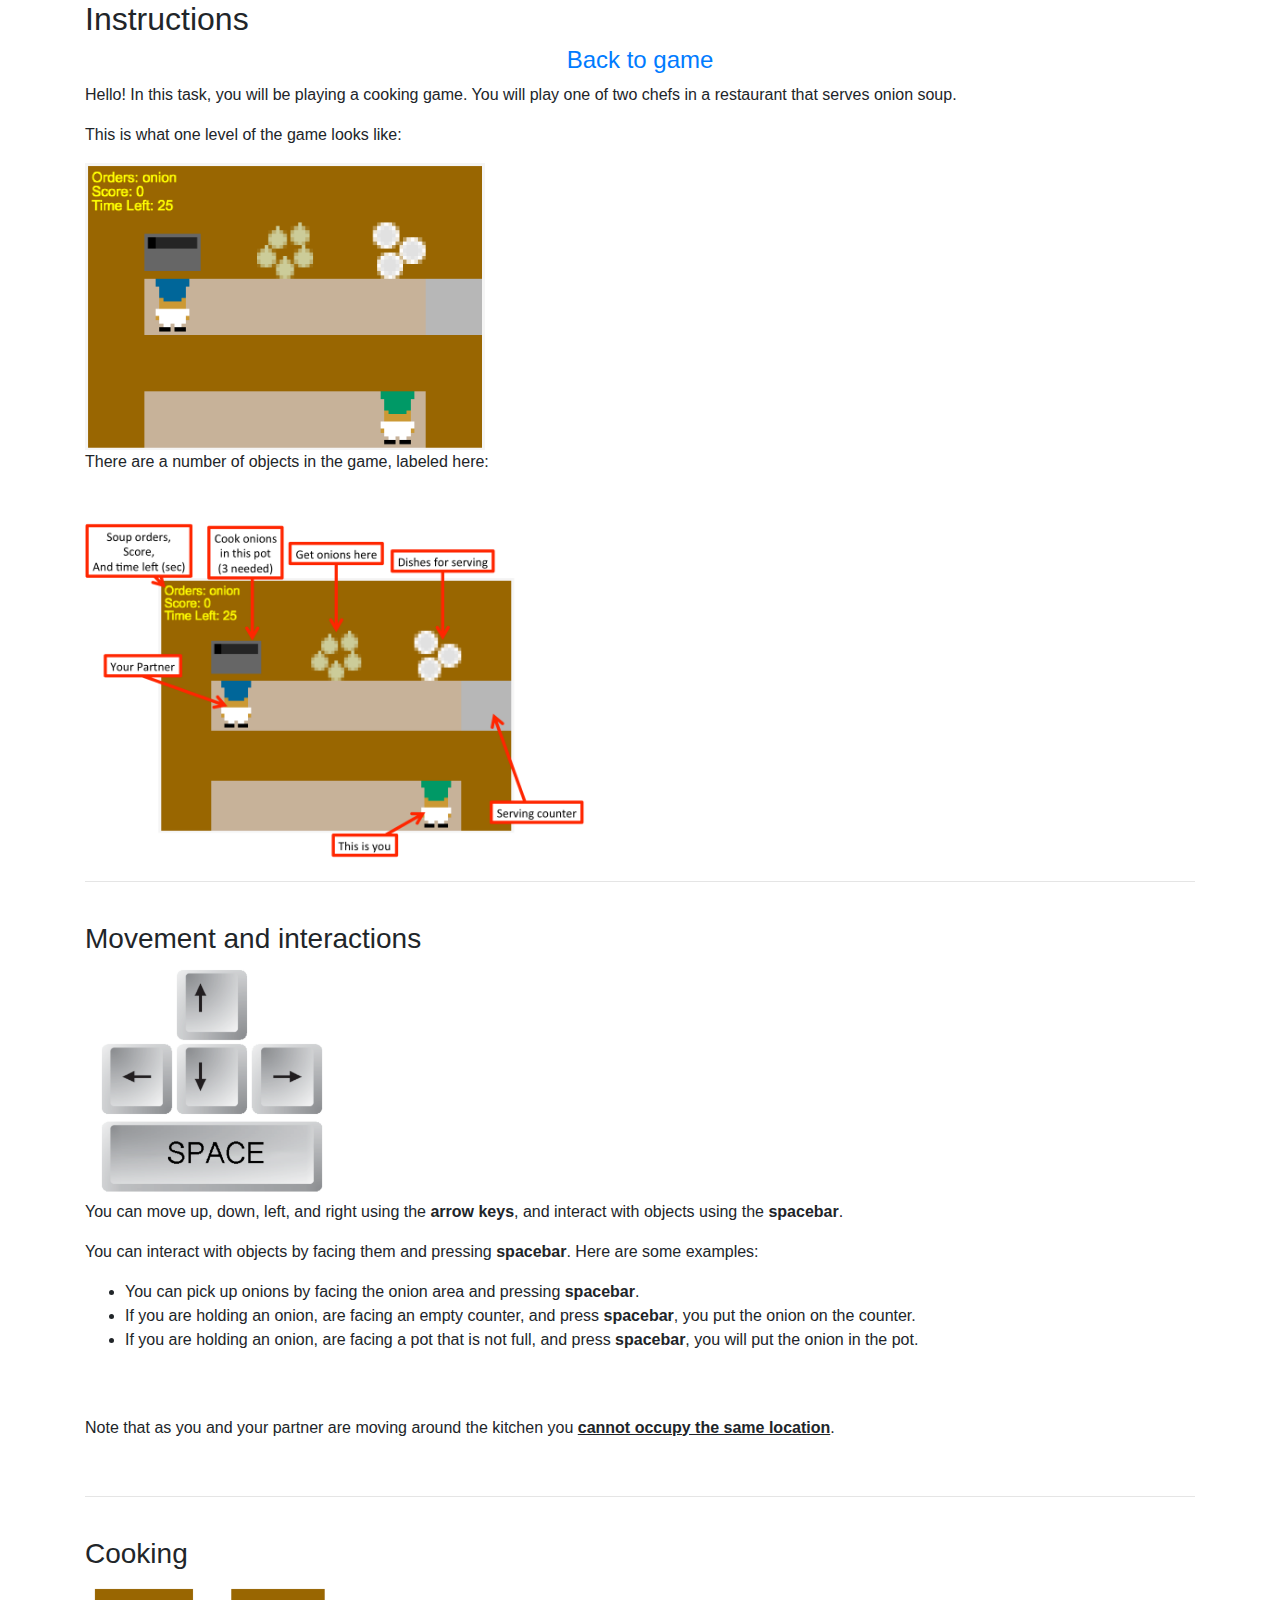
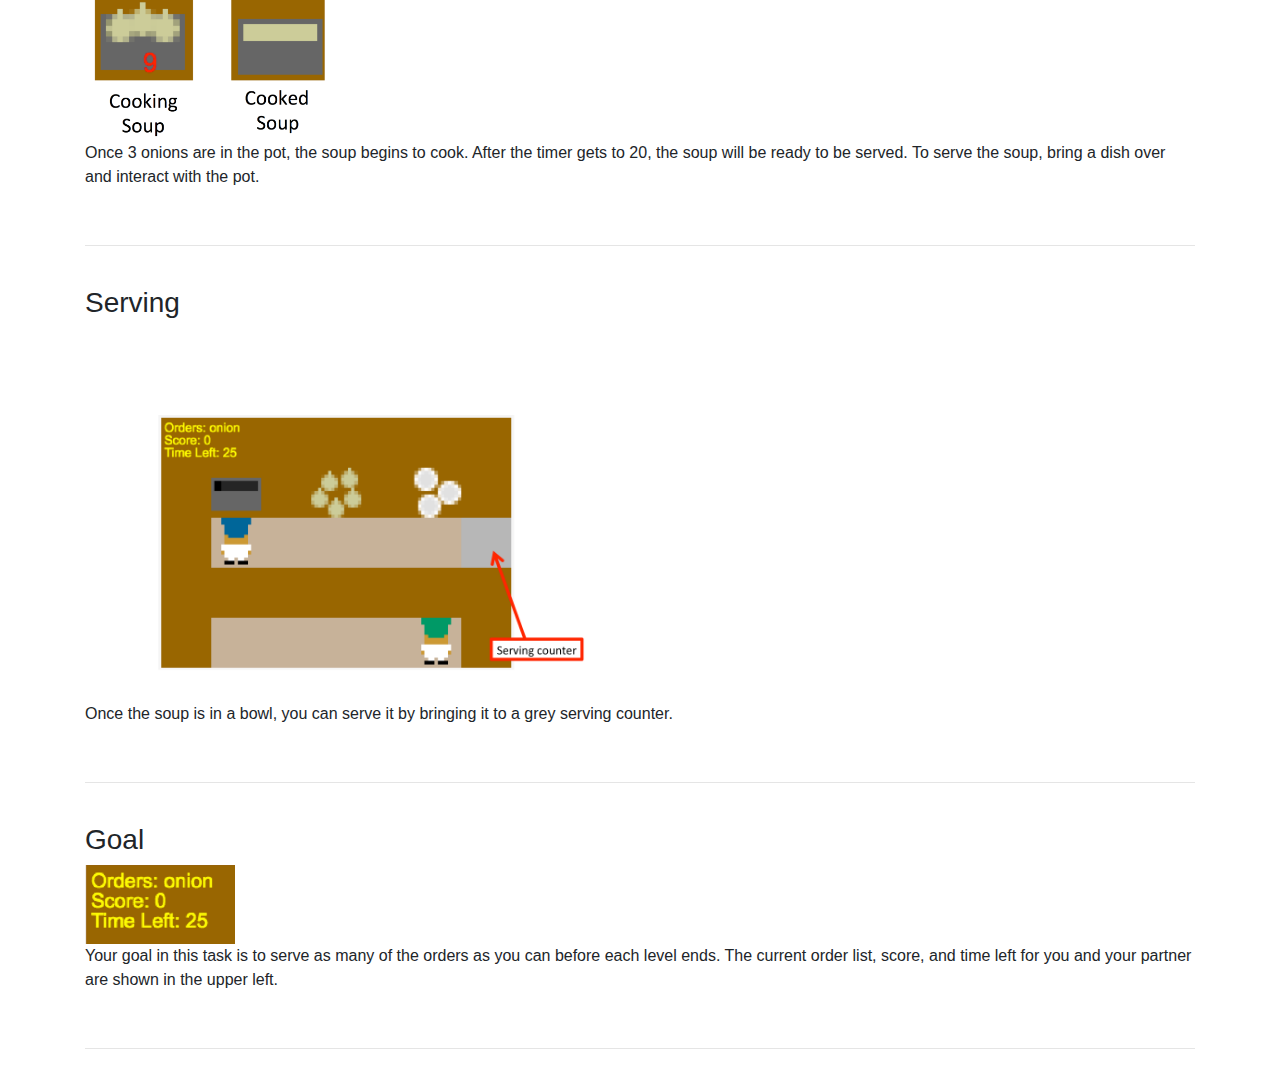
<file: instructions.html>
<!DOCTYPE html>
<html>
  <head>
    <meta charset="utf-8" />
    <meta name="viewport" content="width=device-width, initial-scale=1, shrink-to-fit=no">

    <!-- Bootstrap CSS -->
    <link rel="stylesheet" href="https://stackpath.bootstrapcdn.com/bootstrap/4.3.1/css/bootstrap.min.css" integrity="sha384-ggOyR0iXCbMQv3Xipma34MD+dH/1fQ784/j6cY/iJTQUOhcWr7x9JvoRxT2MZw1T" crossorigin="anonymous">

    <title>Instructions</title>
    <link rel="Favicon" href="static/favicon.ico" />

    <script src="static/lib/jquery-min.js" type="text/javascript"> </script>
    <script src="https://cdnjs.cloudflare.com/ajax/libs/popper.js/1.14.7/umd/popper.min.js" integrity="sha384-UO2eT0CpHqdSJQ6hJty5KVphtPhzWj9WO1clHTMGa3JDZwrnQq4sF86dIHNDz0W1" crossorigin="anonymous"></script>
    <script src="https://stackpath.bootstrapcdn.com/bootstrap/4.3.1/js/bootstrap.min.js" integrity="sha384-JjSmVgyd0p3pXB1rRibZUAYoIIy6OrQ6VrjIEaFf/nJGzIxFDsf4x0xIM+B07jRM" crossorigin="anonymous"></script>
  </head>
  <body>
    <div class="container">
      <h2>Instructions</h2>
      <h4 class="text-center"><a href="./">Back to game</a></h4>
      <p>
        Hello! In this task, you will be playing a
        cooking game. You will play one of two chefs
        in a restaurant that serves onion soup.
      </p>
      <p>
        This is what one level of the game looks like:
      </p>
      <img src="static/images/training0.png" style="width:400px">
      <p>
        There are a number of objects in the game, labeled here:
      </p>
      <img src="static/images/training0-annotated.png" style="width:500px">

      <br>
      <hr>
      <br>

      <h3>Movement and interactions</h3>
      <img src="static/images/space-arrows.png" style="width:250px">
      <p>
        You can move up, down, left, and right using
        the <b>arrow keys</b>, and interact with objects
        using the <b>spacebar</b>.
      </p>
      <p>
        You can interact with objects by facing them and pressing
        <b>spacebar</b>. Here are some examples:
        <ul>
          <li>You can pick up onions by facing
            the onion area and pressing <b>spacebar</b>.</li>
          <li>If you are holding an onion, are facing an empty counter,
            and press <b>spacebar</b>, you put the onion on the counter.</li>
          <li>If you are holding an onion, are facing a pot that is not full,
            and press <b>spacebar</b>, you will put the onion in the pot.</li>
        </ul>
      </p>

      <br>
      <br>
      <p>
        Note that as you and your partner are moving around the kitchen
        you <u><b>cannot occupy the same location</b></u>.
      </p>
      <br>
      <hr>
      <br>

      <h3>Cooking</h3>
      <img src="static/images/soup.png" style="width:250px">
      <p>
        Once 3 onions are in the pot, the soup begins to cook.
        After the timer gets to 20, the soup
        will be ready to be served. To serve the soup,
        bring a dish over and interact with the pot.
      </p>

      <br>
      <hr>
      <br>

      <h3>Serving</h3>
      <img src="static/images/serving-counter.png" style="width:500px">
      <p>
        Once the soup is in a bowl, you can serve it by bringing it to
        a grey serving counter.
      </p>

      <br>
      <hr>
      <br>

      <h3>Goal</h3>
      <img src="static/images/info-panel.png" style="width:150px">
      <p>
        Your goal in this task is to serve as many of the orders as you can
        before each level ends.
        The current order list, score, and time left for you and your partner
        are shown in the upper left.
      </p>

      <br>
      <hr>
      <br>
    </div>
  </body>
</html>
</file>
